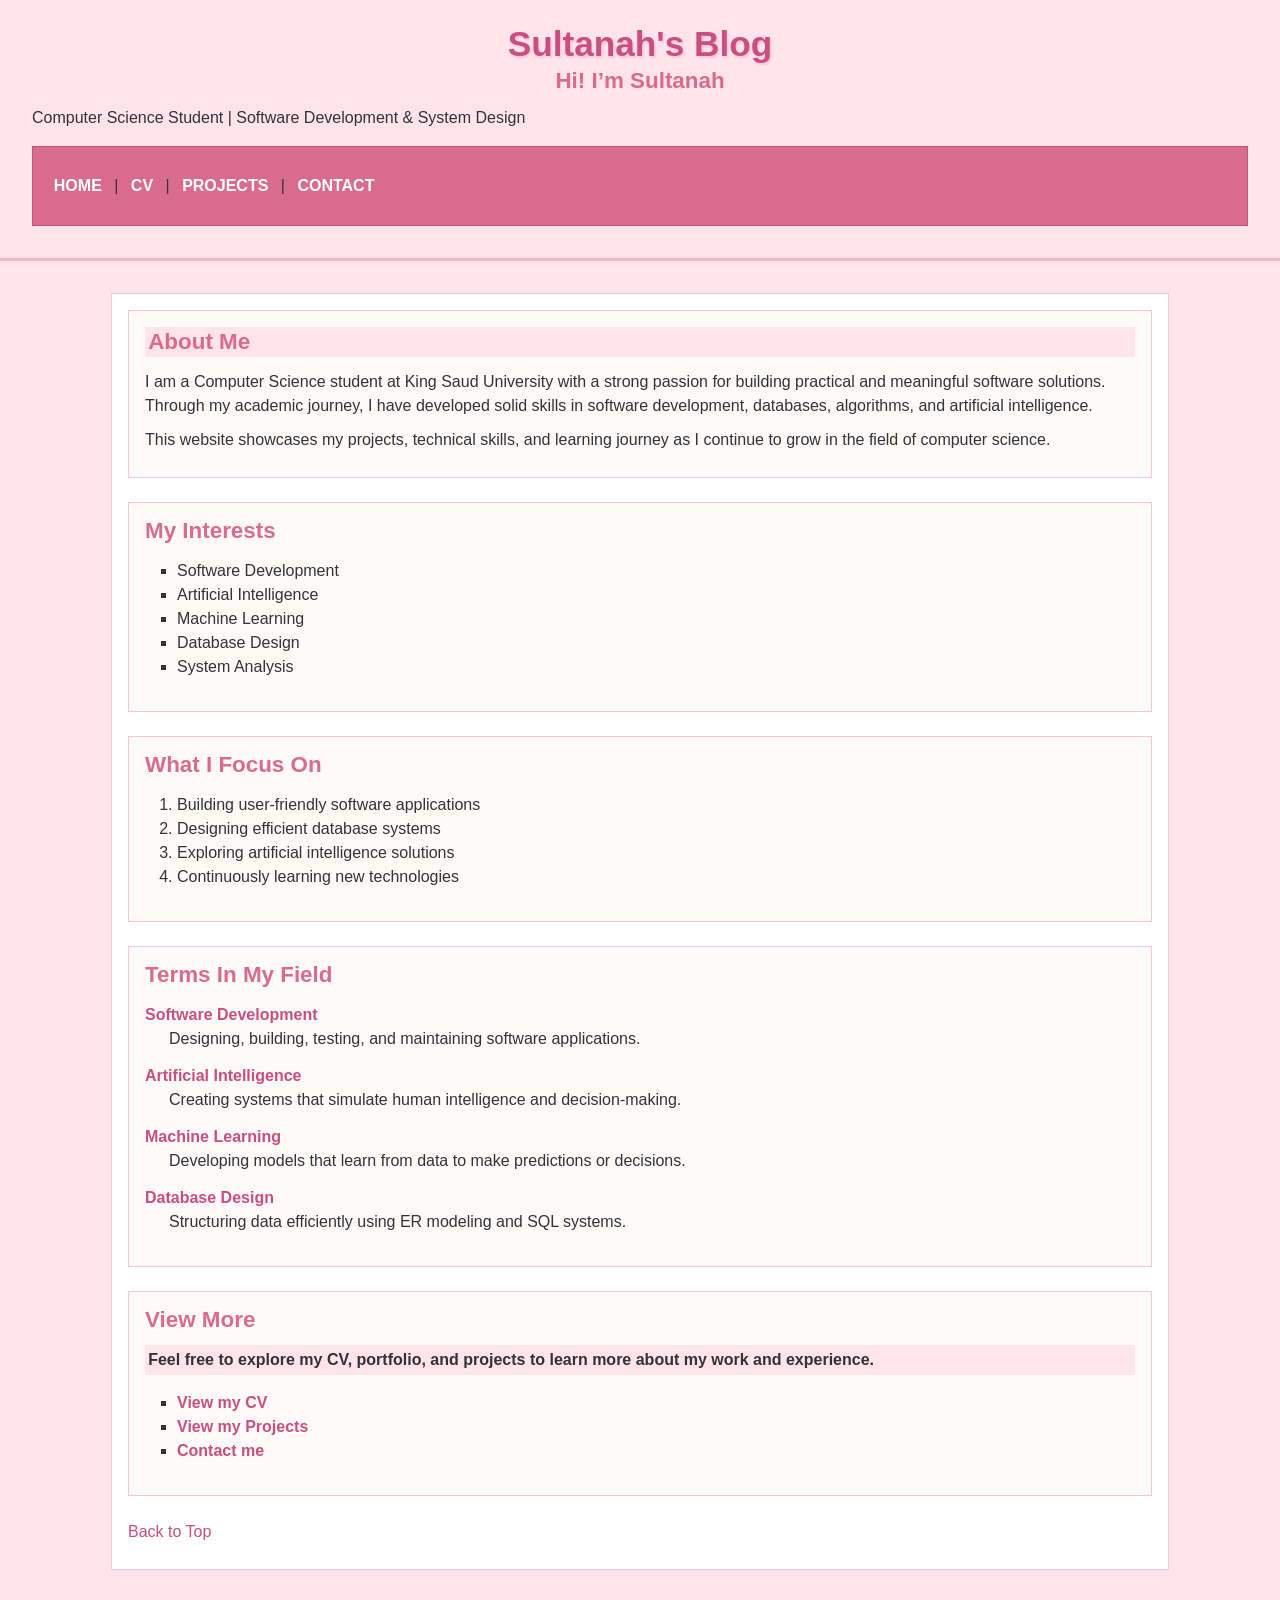
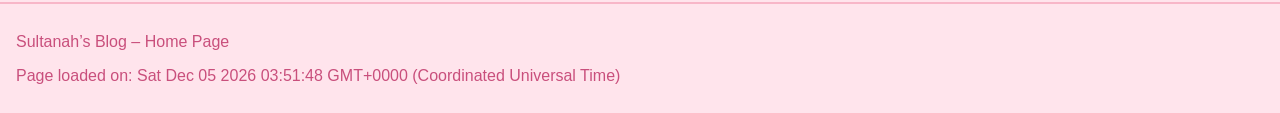
<file: index.html>
<!DOCTYPE html>
<head>
  <meta charset="UTF-8">
  <title>Sultanah's Blog</title>
<link rel="stylesheet" href="styles.css">
</head>

<body id="top">

  <header>
    <h1>Sultanah's Blog</h1>
    <h2>Hi! I’m Sultanah</h2>
    <p>Computer Science Student | Software Development &amp; System Design</p>

    <nav role="navigation" aria-label="Main Navigation">
      <p>
        <a href="index.html">Home</a> |
        <a href="cv.html">CV</a> |
        <a href="projects.html">Projects</a> |
        <a href="contact.html">Contact</a>
      </p>
    </nav>
  </header>

  <main>

    <section>
<h2 class="highlight">About Me</h2>
      <p>
        I am a Computer Science student at King Saud University with a strong passion for building
        practical and meaningful software solutions. Through my academic journey, I have developed
        solid skills in software development, databases, algorithms, and artificial intelligence.
      </p>

      <p>
        This website showcases my projects, technical skills, and learning journey
        as I continue to grow in the field of computer science.
      </p>
    </section>

    <section>
      <h2>My Interests</h2>
      <ul>
        <li>Software Development</li>
        <li>Artificial Intelligence</li>
        <li>Machine Learning</li>
        <li>Database Design</li>
        <li>System Analysis</li>
      </ul>
    </section>

    <section>
      <h2>What I Focus On</h2>
      <ol>
        <li>Building user-friendly software applications</li>
        <li>Designing efficient database systems</li>
        <li>Exploring artificial intelligence solutions</li>
        <li>Continuously learning new technologies</li>
      </ol>
    </section>

    <section>
      <h2>Terms in my field</h2>
      <dl>
        <dt>Software Development</dt>
        <dd>Designing, building, testing, and maintaining software applications.</dd>

        <dt>Artificial Intelligence</dt>
        <dd>Creating systems that simulate human intelligence and decision-making.</dd>

        <dt>Machine Learning</dt>
        <dd>Developing models that learn from data to make predictions or decisions.</dd>

        <dt>Database Design</dt>
        <dd>Structuring data efficiently using ER modeling and SQL systems.</dd>
      </dl>
    </section>

    <section>
      <h2>View More</h2>

        <p class="highlight">
        Feel free to explore my CV, portfolio, and projects to learn more about my work and experience.
      </p>

      <ul>
        <li><a href="cv.html">View my CV</a></li>
        <li><a href="projects.html">View my Projects</a></li>
        <li><a href="contact.html">Contact me</a></li>
      </ul>
    </section>

    <p><a href="#top">Back to Top</a></p>

  </main>

  <footer>
    <p>Sultanah’s Blog – Home Page</p>
  </footer>
<script src="scripts.js"></script>
</body>
</html>
</file>
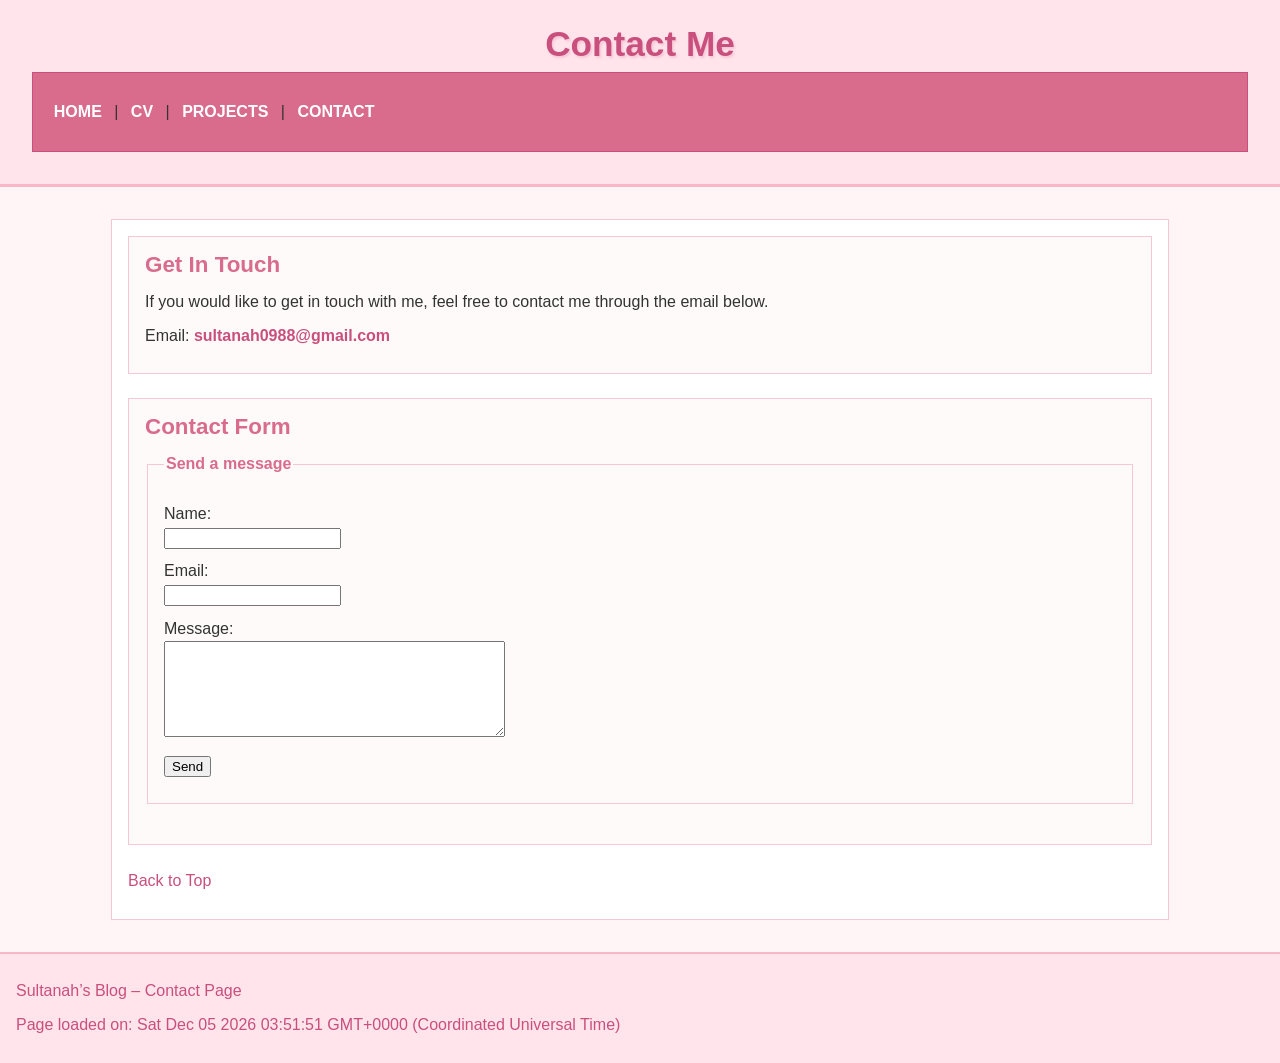
<file: contact.html>
<!DOCTYPE html>
<head>
  <meta charset="UTF-8">
  <title>Contact - Sultanah</title>
<link rel="stylesheet" href="styles.css">
</head>

<body>
  <header id="start">
    <h1>Contact Me </h1>

    <nav role="navigation" aria-label="Main Navigation">
      <p>
        <a href="index.html">Home</a> |
        <a href="cv.html">CV</a> |
        <a href="projects.html">Projects</a> |
        <a href="contact.html">Contact</a>
      </p>
    </nav>
  </header>

  <main>
    <section aria-label="Contact Information">
      <h2>Get in touch</h2>
      <p>If you would like to get in touch with me, feel free to contact me through the email below.</p>
      <p>
        Email:
        <a href="mailto:sultanah0988@gmail.com">sultanah0988@gmail.com</a>
      </p>
    </section>

    <section aria-label="Contact Form">
      <h2>Contact Form</h2>

<form action="#" method="GET" onsubmit="return validateForm()">
  <fieldset>
          <legend>Send a message</legend>

          <p>
            <label for="name">Name:</label><br>
            <input type="text" id="name" name="name">
          </p>

          <p>
            <label for="email">Email:</label><br>
            <input type="email" id="email" name="email">
          </p>

          <p>
            <label for="message">Message:</label><br>
            <textarea id="message" name="message" rows="6" cols="40"></textarea>
          </p>

          <p>
            <input type="submit" value="Send">
          </p>
        </fieldset>
      </form>
    </section>

    <p><a href="#start">Back to Top</a></p>
  </main>

  <footer>
    <p>Sultanah’s Blog – Contact Page</p>
  </footer>
  <script src="scripts.js"></script>
</body>
</html>
</file>
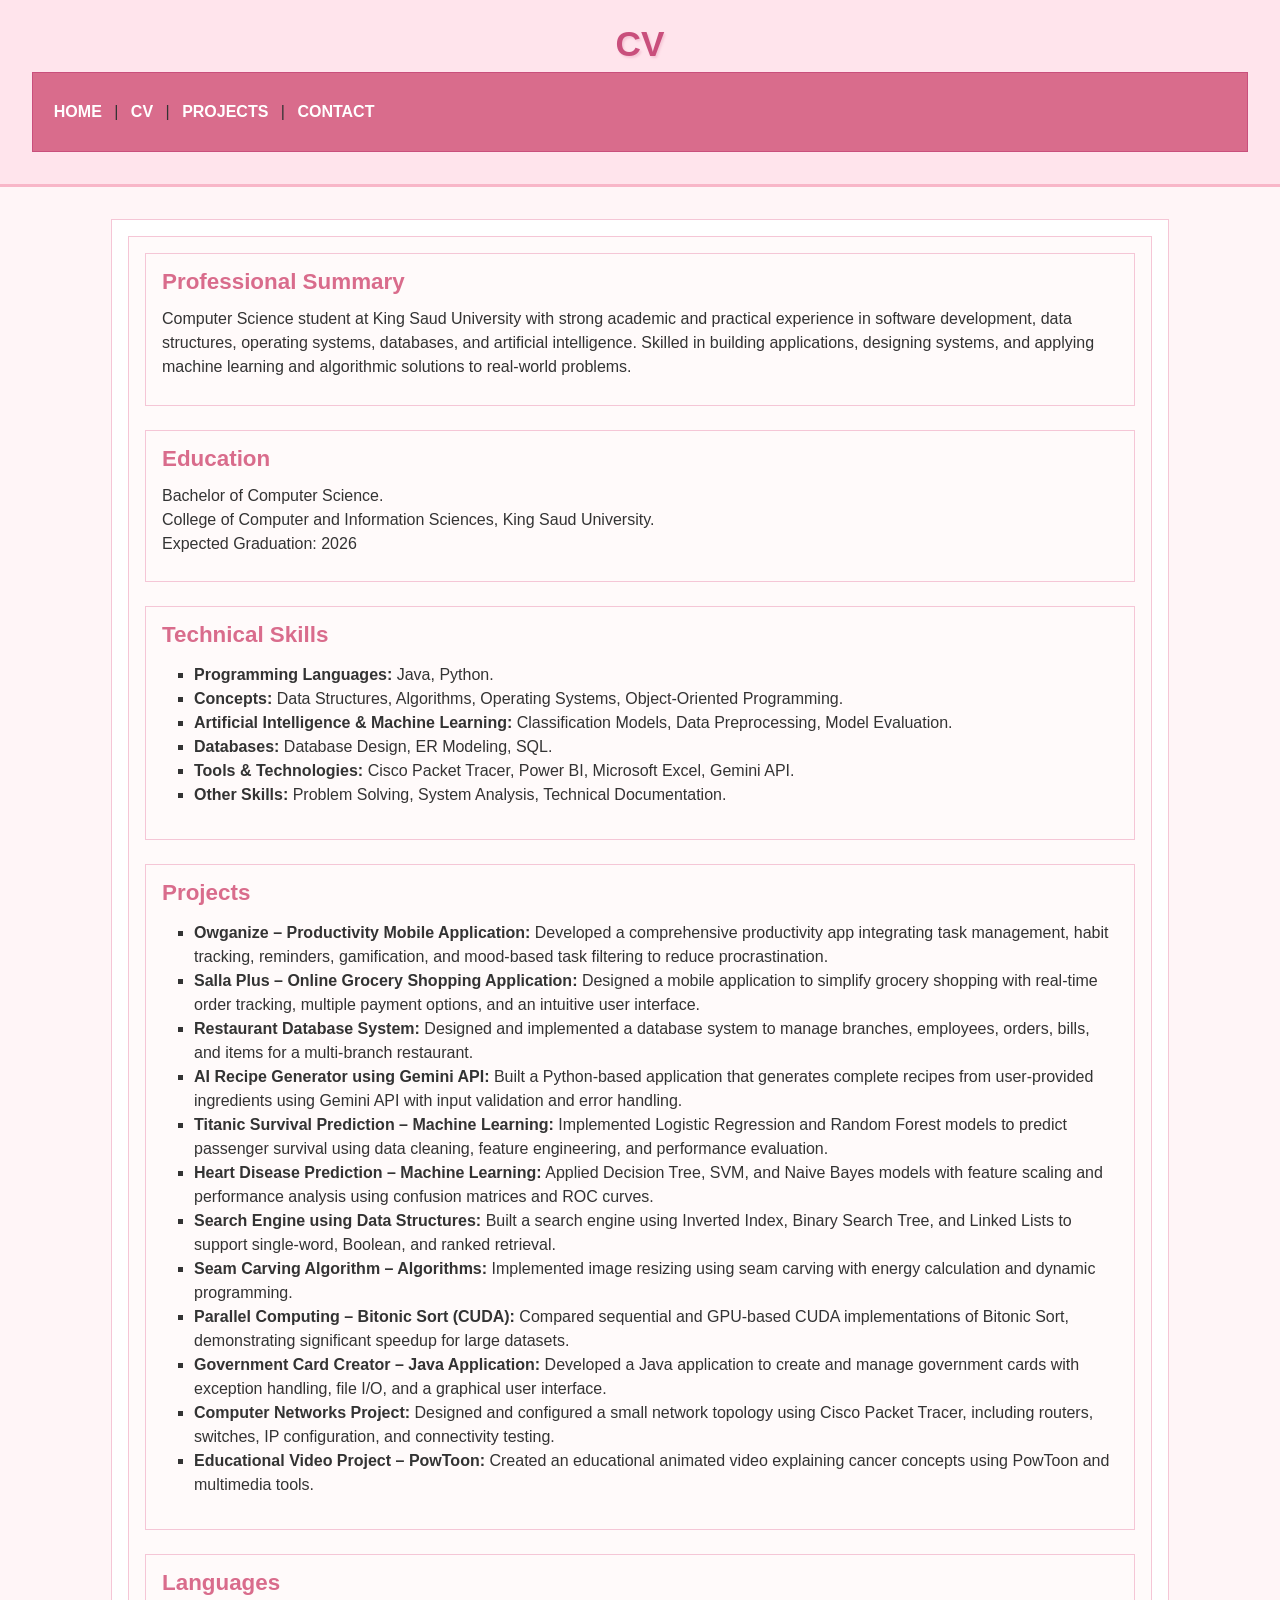
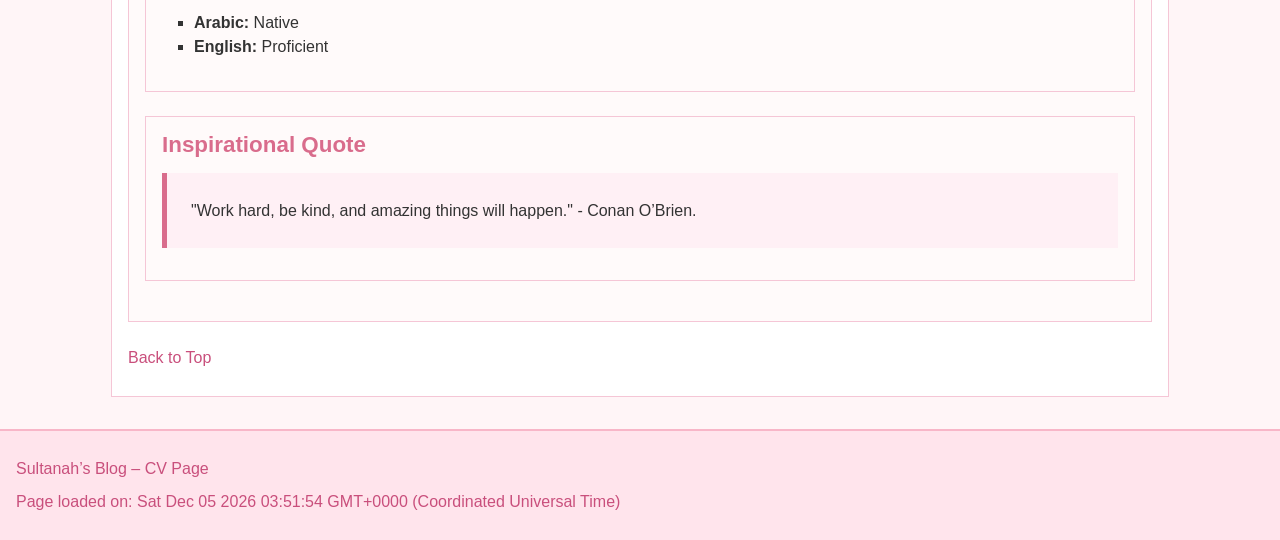
<file: cv.html>
<!DOCTYPE html>
<html>
<head>
  <meta charset="UTF-8">
  <title>CV - Sultanah</title>
<link rel="stylesheet" href="styles.css">
</head>

<body>
  <header id="start">
    <h1>CV</h1>

    <nav role="navigation" aria-label="Main Navigation">
      <p>
        <a href="index.html">Home</a> |
        <a href="cv.html">CV</a> |
        <a href="projects.html">Projects</a> |
        <a href="contact.html">Contact</a>
      </p>
    </nav>
  </header>

  <main>
    <article aria-label="CV Content">
      <section aria-label="Professional Summary">
        <h2>Professional Summary</h2>
        <p>
          Computer Science student at King Saud University with strong academic and practical experience in software development,
          data structures, operating systems, databases, and artificial intelligence. Skilled in building applications, designing
          systems, and applying machine learning and algorithmic solutions to real-world problems.
        </p>
      </section>

      <section aria-label="Education">
        <h2>Education</h2>
        <p>Bachelor of Computer Science.<br>College of Computer and Information Sciences, King Saud University.<br>Expected Graduation: <time datetime="2026">2026</time></p>
      </section>

      <section aria-label="Technical Skills">
        <h2>Technical Skills</h2>
        <ul>
          <li><strong>Programming Languages:</strong> Java, Python.</li>
          <li><strong>Concepts:</strong> Data Structures, Algorithms, Operating Systems, Object-Oriented Programming.</li>
          <li><strong>Artificial Intelligence &amp; Machine Learning:</strong> Classification Models, Data Preprocessing, Model Evaluation.</li>
          <li><strong>Databases:</strong> Database Design, ER Modeling, SQL.</li>
          <li><strong>Tools &amp; Technologies:</strong> Cisco Packet Tracer, Power BI, Microsoft Excel, Gemini API.</li>
          <li><strong>Other Skills:</strong> Problem Solving, System Analysis, Technical Documentation.</li>
        </ul>
      </section>
      <section aria-label="Projects Summary">
        <h2>Projects</h2>
        <ul>
          <li><strong>Owganize – Productivity Mobile Application:</strong> Developed a comprehensive productivity app integrating task management, habit tracking, reminders, gamification, and mood-based task filtering to reduce procrastination.</li>
          <li><strong>Salla Plus – Online Grocery Shopping Application:</strong> Designed a mobile application to simplify grocery shopping with real-time order tracking, multiple payment options, and an intuitive user interface.</li>
          <li><strong>Restaurant Database System:</strong> Designed and implemented a database system to manage branches, employees, orders, bills, and items for a multi-branch restaurant.</li>
          <li><strong>AI Recipe Generator using Gemini API:</strong> Built a Python-based application that generates complete recipes from user-provided ingredients using Gemini API with input validation and error handling.</li>
          <li><strong>Titanic Survival Prediction – Machine Learning:</strong> Implemented Logistic Regression and Random Forest models to predict passenger survival using data cleaning, feature engineering, and performance evaluation.</li>
          <li><strong>Heart Disease Prediction – Machine Learning:</strong> Applied Decision Tree, SVM, and Naive Bayes models with feature scaling and performance analysis using confusion matrices and ROC curves.</li>
          <li><strong>Search Engine using Data Structures:</strong> Built a search engine using Inverted Index, Binary Search Tree, and Linked Lists to support single-word, Boolean, and ranked retrieval.</li>
          <li><strong>Seam Carving Algorithm – Algorithms:</strong> Implemented image resizing using seam carving with energy calculation and dynamic programming.</li>
          <li><strong>Parallel Computing – Bitonic Sort (CUDA):</strong> Compared sequential and GPU-based CUDA implementations of Bitonic Sort, demonstrating significant speedup for large datasets.</li>
          <li><strong>Government Card Creator – Java Application:</strong> Developed a Java application to create and manage government cards with exception handling, file I/O, and a graphical user interface.</li>
          <li><strong>Computer Networks Project:</strong> Designed and configured a small network topology using Cisco Packet Tracer, including routers, switches, IP configuration, and connectivity testing.</li>
          <li><strong>Educational Video Project – PowToon:</strong> Created an educational animated video explaining cancer concepts using PowToon and multimedia tools.</li>
        </ul>
      </section>
      <section aria-label="Languages">
        <h2>Languages</h2>
        <ul>
          <li><strong>Arabic:</strong> Native</li>
          <li><strong>English:</strong> Proficient</li>
        </ul>
      </section>
      <section aria-label="Inspirational Quote">
        <h2>Inspirational Quote</h2>


        <blockquote id="quote">
  <p>"Work hard, be kind, and amazing things will happen." - Conan O’Brien.</p>
</blockquote>
        
      </section>
    </article>

    <p><a href="#start">Back to Top</a></p>
  </main>

  <footer>
    <p>Sultanah’s Blog – CV Page</p>
  </footer>
  <script src="scripts.js"></script>
</body>
</html>
</file>
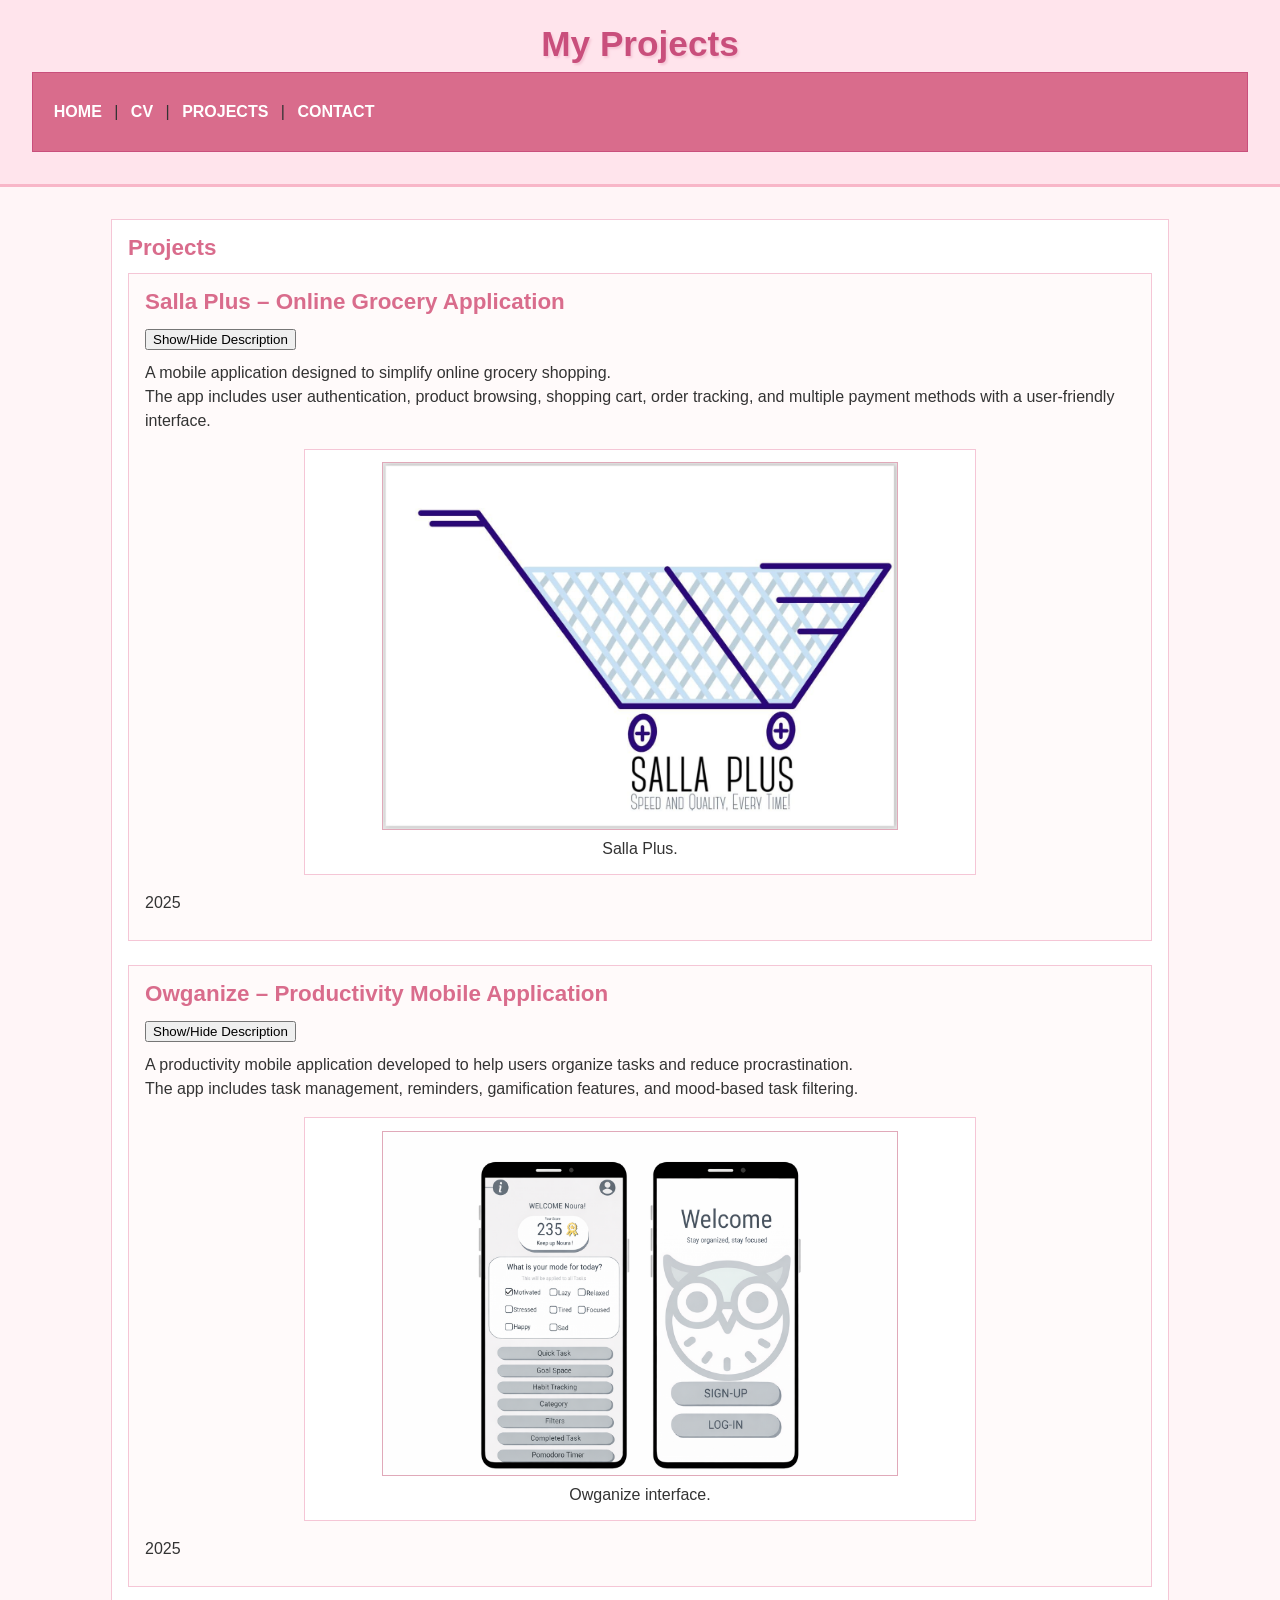
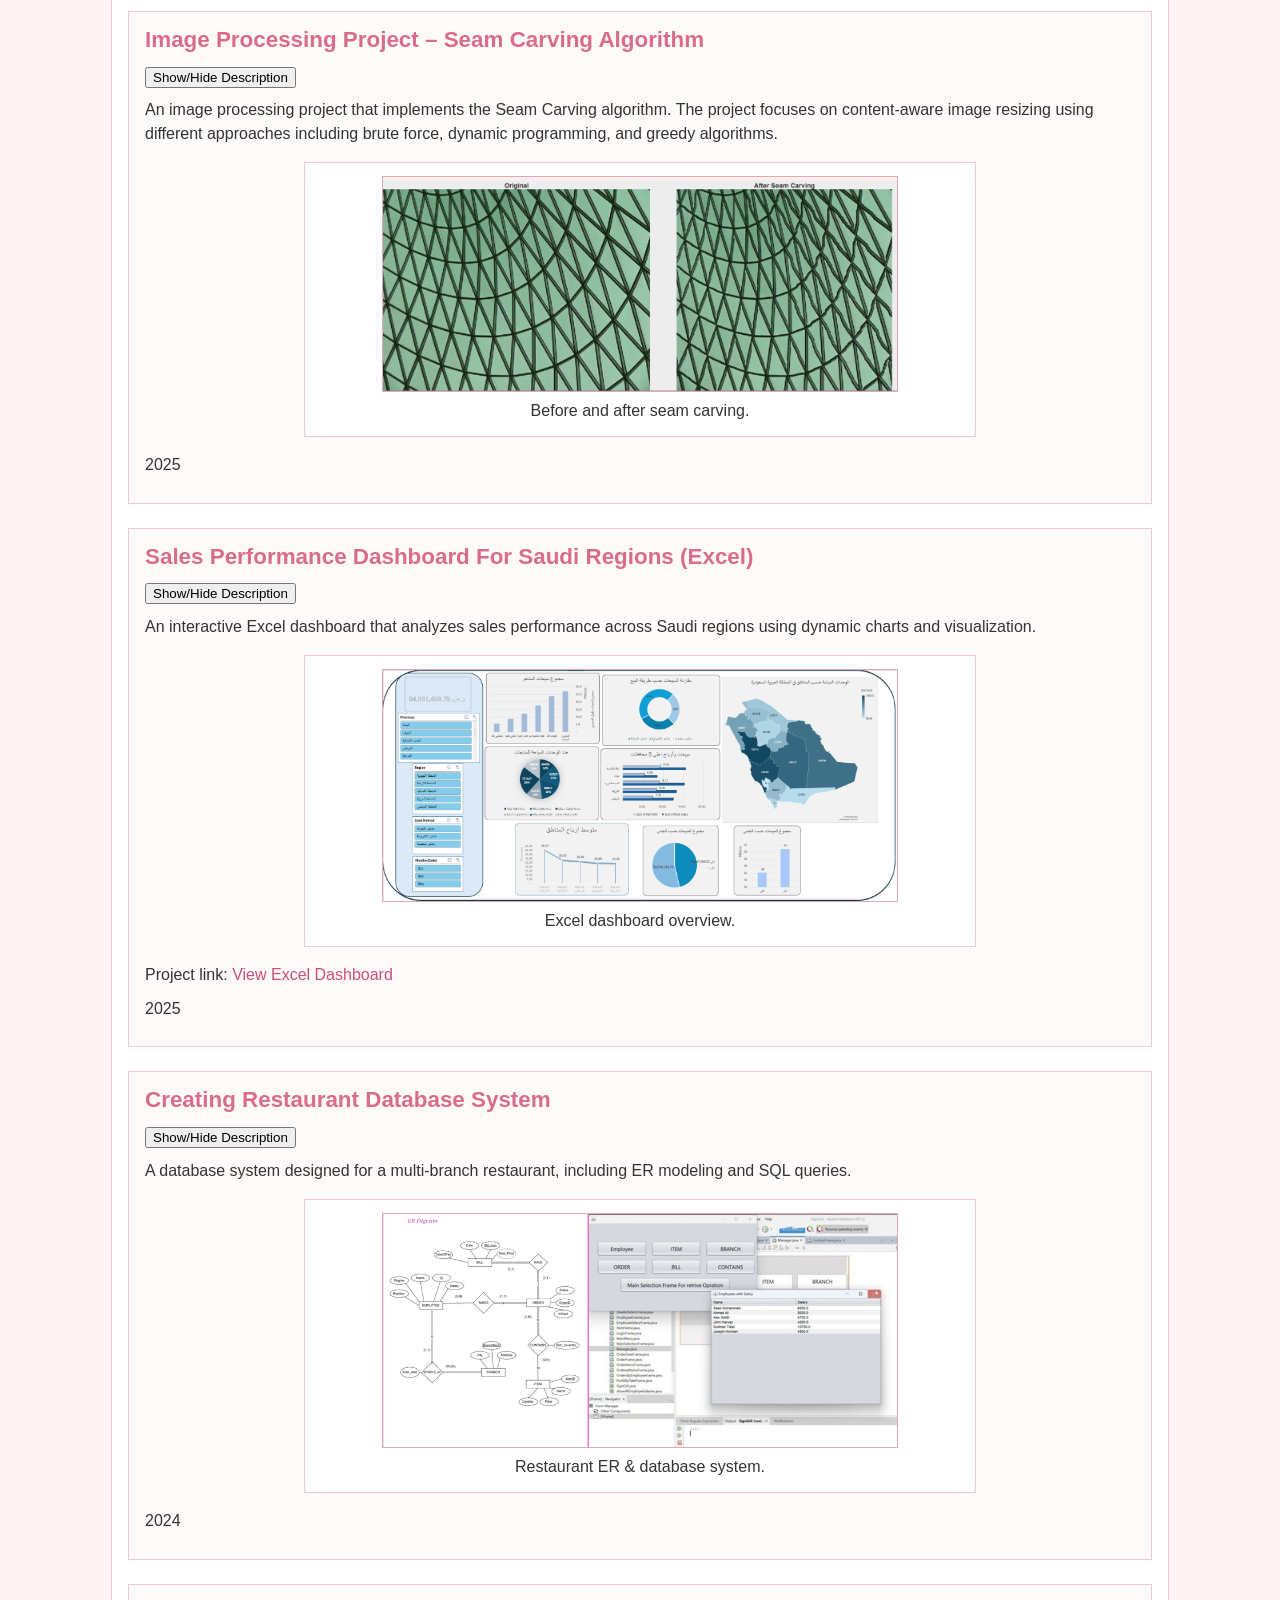
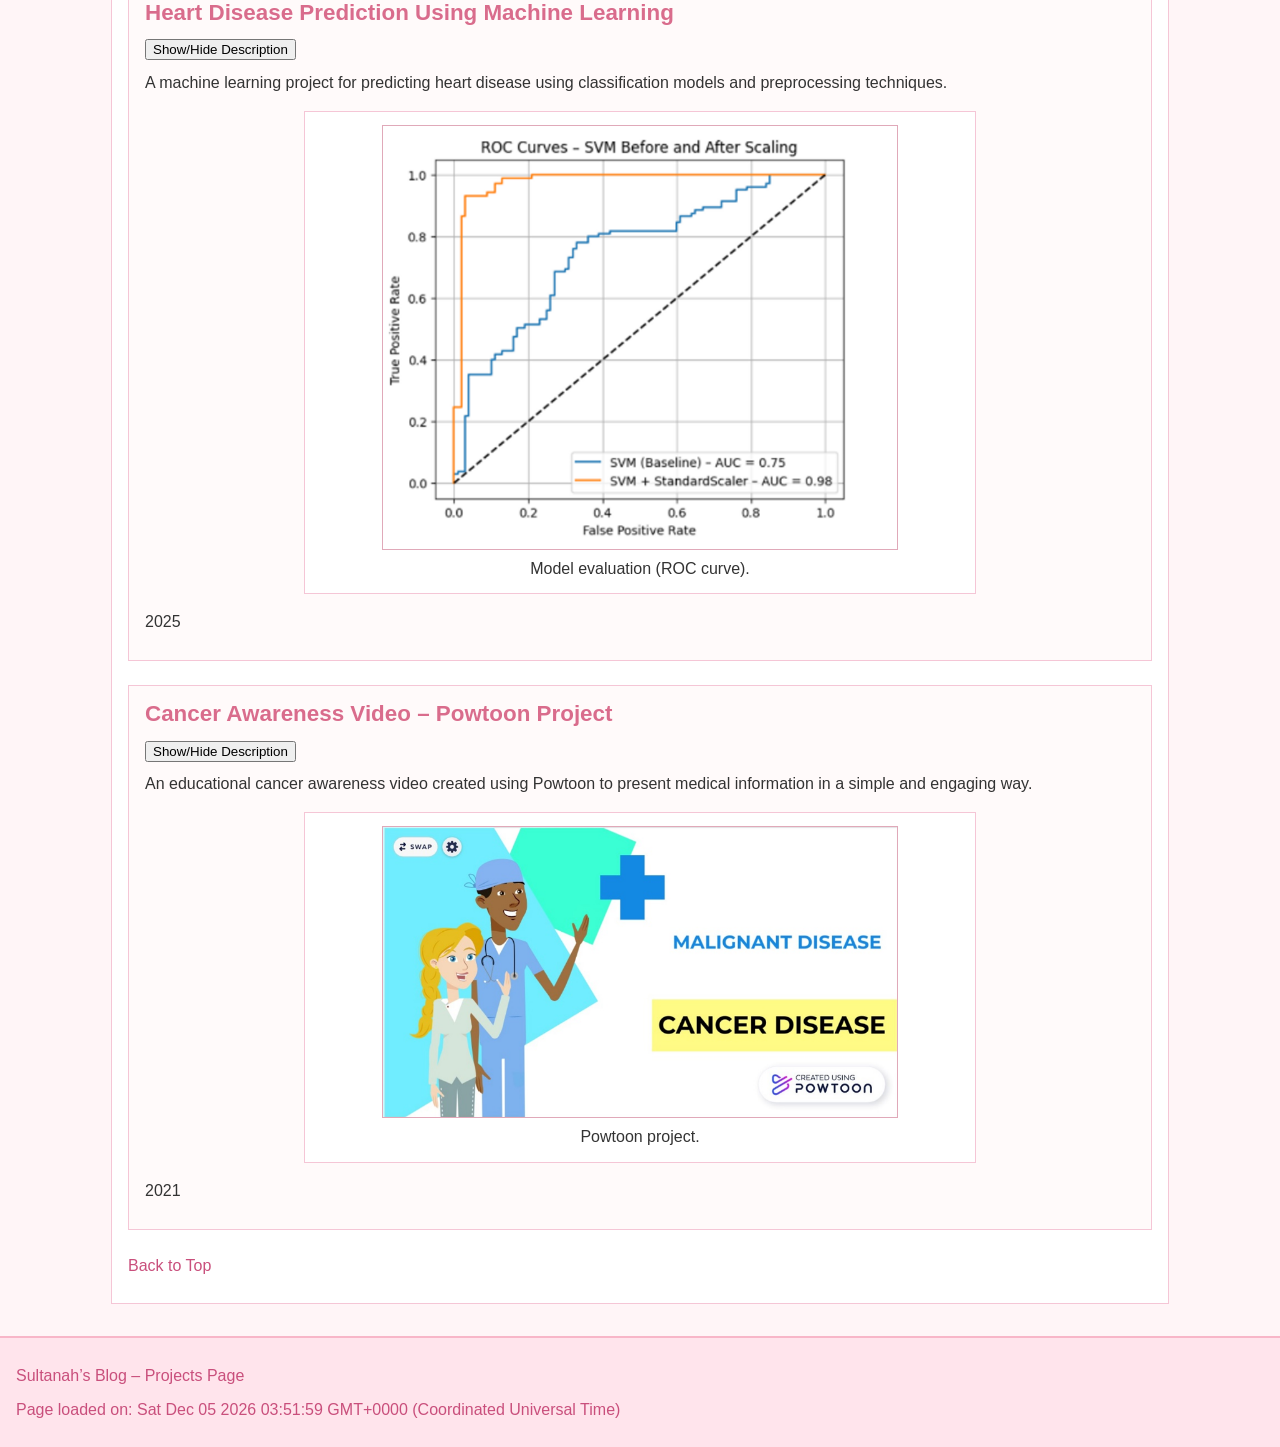
<file: projects.html>
<!DOCTYPE html>
<html lang="en">
<head>
  <meta charset="UTF-8">
  <title>Projects - Sultanah</title>
<link rel="stylesheet" href="styles.css">
</head>

<body>
  <header id="start">
    <h1>My Projects</h1>

    <nav role="navigation" aria-label="Main Navigation">
      <p>
        <a href="index.html">Home</a> |
        <a href="cv.html">CV</a> |
        <a href="projects.html">Projects</a> |
        <a href="contact.html">Contact</a>
      </p>
    </nav>
  </header>

  <main>
    <h2>Projects</h2>

    <article>
      <h2>Salla Plus – Online Grocery Application</h2>
<button onclick="toggleDescription('desc1')">Show/Hide Description</button>

      <p id="desc1">A mobile application designed to simplify online grocery shopping.<br>
  The app includes user authentication, product browsing, shopping cart,
  order tracking, and multiple payment methods with a user-friendly interface.
</p>

      <figure>
        <img src="images/sallaplus.jpg" alt="Salla Plus project image" width="350">
        <figcaption>Salla Plus.</figcaption>
      </figure>

      <p><time datetime="2025">2025</time></p>
    </article>

  

    <article>
      <h2>Owganize – Productivity Mobile Application</h2>
<button onclick="toggleDescription('desc2')">Show/Hide Description</button>

            <p id="desc2">
        A productivity mobile application developed to help users organize tasks
        and reduce procrastination.<br>
        The app includes task management, reminders, gamification features,
        and mood-based task filtering.
      </p>

      <figure>
        <img src="images/owganize-1.png" alt="Owganize interface" width="400">
        <figcaption>Owganize interface.</figcaption>
      </figure>

      <p><time datetime="2025">2025</time></p>
    </article>

    

    <article>
      <h2>Image Processing Project – Seam Carving Algorithm</h2>

      <button onclick="toggleDescription('desc3')">Show/Hide Description</button>

      <p id="desc3">
        An image processing project that implements the Seam Carving algorithm.
        The project focuses on content-aware image resizing using different approaches
        including brute force, dynamic programming, and greedy algorithms.
      </p>

      <figure>
        <img src="images/seam-original.png" alt="Seam Carving before image" width="350">
        <figcaption>Before and after seam carving.</figcaption>
      </figure>

      <p><time datetime="2025">2025</time></p>
    </article>

    

    <article>
      <h2>Sales Performance Dashboard for Saudi Regions (Excel)</h2>

      <button onclick="toggleDescription('desc4')">Show/Hide Description</button>

      <p id="desc4">
        An interactive Excel dashboard that analyzes sales performance across
        Saudi regions using dynamic charts and visualization.
      </p>

      <figure>
        <img src="images/sales-dashboard.png" alt="Sales dashboard screenshot" width="350">
        <figcaption>Excel dashboard overview.</figcaption>
      </figure>

      <p>
        Project link:
        <a href="https://studentksuedu-my.sharepoint.com/:x:/g/personal/444203969_student_ksu_edu_sa/IQB0aS69uW_0T7_Ap1Lnn3jDAQtL75PKGGI7bccTJ_KhEx4?e=Rnme7P"
           target="_blank">
          View Excel Dashboard
        </a>
      </p>

      <p><time datetime="2025">2025</time></p>
    </article>

    

    <article>
      <h2>Creating Restaurant Database System</h2>

      <button onclick="toggleDescription('desc5')">Show/Hide Description</button>

      <p id="desc5">
        A database system designed for a multi-branch restaurant,
        including ER modeling and SQL queries.
      </p>

      <figure>
        <img src="images/restaurant-db.png" alt="Restaurant database system screenshot" width="350">
        <figcaption>Restaurant ER & database system.</figcaption>
      </figure>

      <p><time datetime="2024">2024</time></p>
    </article>

    

    <article>
      <h2>Heart Disease Prediction Using Machine Learning</h2>

      <button onclick="toggleDescription('desc6')">Show/Hide Description</button>

      <p id="desc6">
        A machine learning project for predicting heart disease
        using classification models and preprocessing techniques.
      </p>

      <figure>
        <img src="images/heart-roc.png" alt="Heart disease prediction ROC curve" width="350">
        <figcaption>Model evaluation (ROC curve).</figcaption>
      </figure>

      <p><time datetime="2025">2025</time></p>
    </article>

    

    <article>
      <h2>Cancer Awareness Video – Powtoon Project</h2>

      <button onclick="toggleDescription('desc7')">Show/Hide Description</button>

      <p id="desc7">
        An educational cancer awareness video created using Powtoon
        to present medical information in a simple and engaging way.
      </p>

      <figure>
        <img src="images/powtoon.png" alt="Powtoon video screenshot" width="350">
        <figcaption>Powtoon project.</figcaption>
      </figure>

      <p><time datetime="2021">2021</time></p>
    </article>

    <p><a href="#start">Back to Top</a></p>
  </main>

  <footer>
    <p>Sultanah’s Blog – Projects Page</p>
  </footer>
  <script src="scripts.js"></script>
</body>
</html>
</file>
<file: styles.css>
body {
font-family: Arial, Verdana, sans-serif;
font-size: 1rem;
line-height: 1.5em;
color: #333333;
background-color: #fff5f7;
margin: 0;
padding: 0;
text-align: left;
}

header {
background-color: #ffe4ec;
padding: 2rem;
border-bottom: 0.2rem solid #f8b6c8;
text-align: center;
}

h1 {
color: #c94f7c;
font-size: 2.2rem;
font-weight: bold;
text-transform: capitalize;
text-shadow: 0.1rem 0.1rem 0.15rem #f5c6d6;
margin: 0 0 0.8rem 0;
}

h2 {
color: #d96c8c;
font-size: 1.4rem;
font-weight: bold;
text-transform: capitalize;
margin-top: 0;
margin-bottom: 0.8rem;
}

nav {
background-color: #d96c8c;
padding: 0.8rem;
margin-top: 1rem;
border: 0.1rem solid #c94f7c;
}

a {
color: #c94f7c;
text-decoration: none;
}

a:visited {
color: #c94f7c;
}

a:hover {
color: #a63d66;
background-color: #fff0f5;
}

a:active {
color: #8b2f4f;
}

main {
width: 80%;
margin: 2rem auto;
padding: 1rem;
background-color: #ffffff;
border: 0.1rem solid #f5c6d6;
}

section,
article,
fieldset {
margin-bottom: 1.5rem;
padding: 1rem;
border: 0.1rem solid #f5c6d6;
background-color: #fffafa;
}

legend {
font-weight: bold;
color: #d96c8c;
}

p {
font-size: 1rem;
margin-top: 0.6rem;
margin-bottom: 0.6rem;
text-align: left;
}

ul {
list-style-type: square;
list-style-position: outside;
margin: 1rem 0 1rem 2rem;
padding: 0;
}

ol {
list-style-type: decimal;
list-style-position: outside;
margin: 1rem 0 1rem 2rem;
padding: 0;
}

dl {
margin: 1rem 0;
padding: 0;
}

dt {
font-weight: bold;
color: #c94f7c;
margin-top: 0.8rem;
}

dd {
margin-left: 1.5rem;
margin-bottom: 0.8rem;
}

figure {
margin: 1rem auto;
padding: 0.8rem;
border: 0.1rem solid #f5c6d6;
background-color: #ffffff;
width: 65%;
text-align: center;
}

img {
width: 80%;
border: 0.1rem solid #e0a9b9;
}

blockquote {
margin: 1rem 0;
padding: 1rem 1.5rem;
border-left: 0.35rem solid #d96c8c;
background-color: #fff0f5;
font-style: normal;
}

footer {
background-color: #ffe4ec;
color: #c94f7c;
text-align: center;
padding: 1rem;
border-top: 0.15rem solid #f8b6c8;
margin-top: 2rem;
}

.highlight {
background-color: #ffe4ec;
font-weight: bold;
padding: 0.2rem;
}

#top,
#start {
  background-color: #ffe4ec;
}

section a {
font-weight: bold;
}

nav a,
nav a:link,
nav a:visited {
display: inline-block;
color: #ffffff;
font-weight: bold;
padding: 0.3rem 0.5rem;
text-transform: uppercase;
}

nav a:hover,
nav a:active {
color: #fff0f5;
background-color: #c94f7c;
}

section {
min-height: 10vh;
}
</file>
